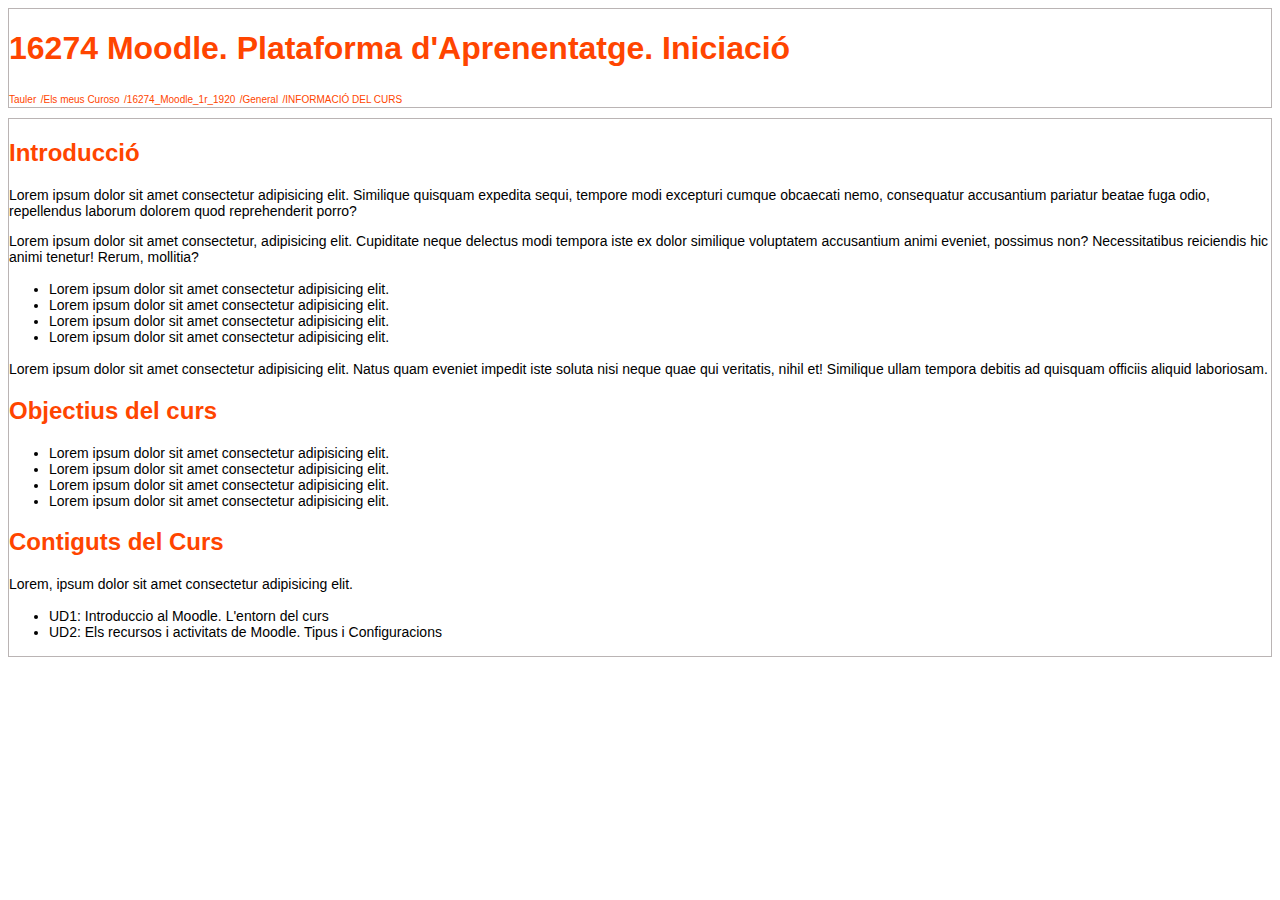
<file: 1. exercici moodle/index.html>
<!DOCTYPE html>
<html lang="es">
<head>
    <meta charset="UTF-8">
    <meta name="viewport" content="width=device-width, initial-scale=1.0">
    <title>MOODLE</title>
<link rel="stylesheet" href="./CSS/style.css">
</head>

<body>
    <header>
        <h1>16274 Moodle. Plataforma d'Aprenentatge. Iniciació </h1>
        <nav class="barra_nav">
            <a href="#" class="vinculo">Tauler</a>
            <a href="#" class="vinculo">/Els meus Curoso</a>
            <a href="#"class=vinculo>/16274_Moodle_1r_1920</a>
            <a href="#" class="vinculo">/General</a>
            <a href="#" class="vinculo">/INFORMACIÓ DEL CURS</a>
        </nav>
    </header>

    <main>
        <section>
            <h2>Introducció</h2>
            <p>Lorem ipsum dolor sit amet consectetur adipisicing elit. Similique quisquam expedita sequi, tempore modi excepturi cumque obcaecati nemo, consequatur accusantium pariatur beatae fuga odio, repellendus laborum dolorem quod reprehenderit porro?</p>
            <p>Lorem ipsum dolor sit amet consectetur, adipisicing elit. Cupiditate neque delectus modi tempora iste ex dolor similique voluptatem accusantium animi eveniet, possimus non? Necessitatibus reiciendis hic animi tenetur! Rerum, mollitia?</p>
            <ul>
                <li>Lorem ipsum dolor sit amet consectetur adipisicing elit.</li>
                <li>Lorem ipsum dolor sit amet consectetur adipisicing elit.</li>
                <li>Lorem ipsum dolor sit amet consectetur adipisicing elit.</li>
                <li>Lorem ipsum dolor sit amet consectetur adipisicing elit.</li>
            </ul>
            <p>Lorem ipsum dolor sit amet consectetur adipisicing elit. Natus quam eveniet impedit iste soluta nisi neque quae qui veritatis, nihil et! Similique ullam tempora debitis ad quisquam officiis aliquid laboriosam.</p>
        </section>

        <section>
            <h2>Objectius del curs</h2>
            <ul>
                <li>Lorem ipsum dolor sit amet consectetur adipisicing elit. </li>
                <li>Lorem ipsum dolor sit amet consectetur adipisicing elit. </li><li>Lorem ipsum dolor sit amet consectetur adipisicing elit. </li><li>Lorem ipsum dolor sit amet consectetur adipisicing elit. </li>
            </ul>
        </section>

        <section>
            <h2>Contiguts del Curs</h2>
            <p>Lorem, ipsum dolor sit amet consectetur adipisicing elit.</p>
            <ul>
                <li>UD1: Introduccio al Moodle. L'entorn del curs</li>
                <li>UD2: Els recursos i activitats de Moodle. Tipus i Configuracions</li>
            </ul>
        </section>
    </main>

</body>
</html>
</file>
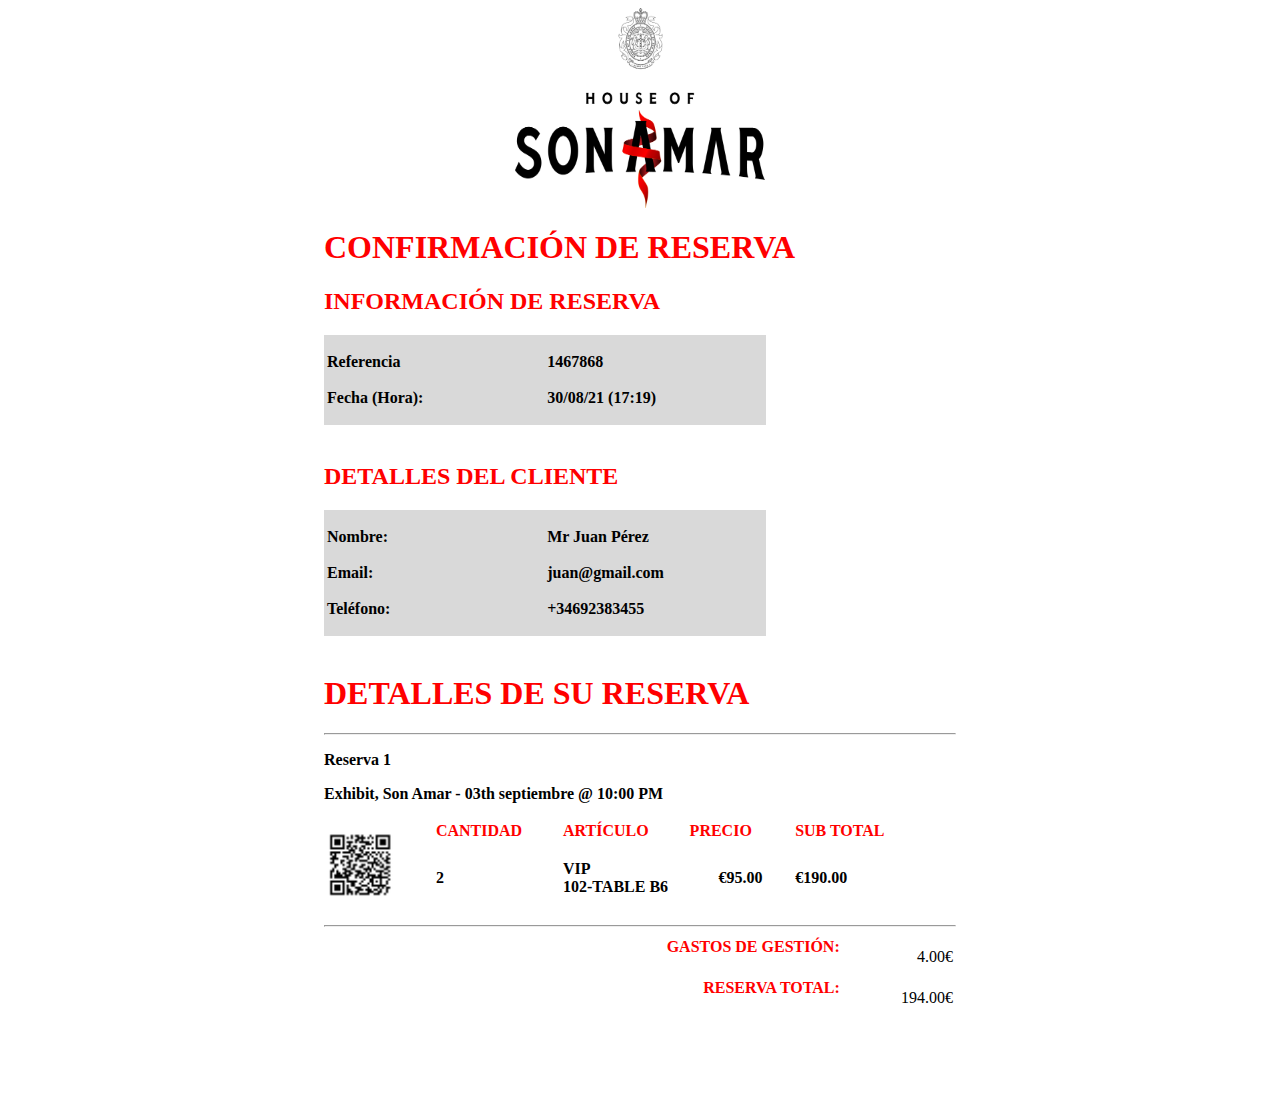
<file: 2. Entrada espectacle/index.html>
<!DOCTYPE html>
<html lang="es">
<head>
    <meta charset="UTF-8">
    <meta name="viewport" content="width=device-width, initial-scale=1.0">
    <title>ENTRADA ESPECTACLE</title>
    <link rel="stylesheet" href="./CSS/style.css">

</head>

<body>
    <header>
        <img class="logo" src="./IMG/son amar.png" alt="logo son amar">
    </header> 
</body>
    <main>
        <h1>CONFIRMACIÓN DE RESERVA</h1>

        <h2>INFORMACIÓN DE RESERVA</h2>
        <table class="tabla1">
            <tr>
                <td class="col1">Referencia</td>
                <td class="col2">1467868</td>
            </tr>
            <tr>
                <td class="col1">Fecha (Hora):</td>
                <td class="col2">30/08/21 (17:19)</td>
            </tr>
        </table>
       
        <br>
    
        <h2> DETALLES DEL CLIENTE</h2>
        <table class="tabla2">
            <tr>
                <td class="col1">Nombre:</td>
                <td class="col2">Mr Juan Pérez</td>
            </tr>
            <tr>
                <td class="col1">Email:</td>
                <td class="col2">juan@gmail.com</td>
            </tr>
            <tr>
                <td class="col1">Teléfono:</td>
                <td class="col2">+34692383455</td>
            </tr>
        </table>
    
    <br>
    <h1>DETALLES DE SU RESERVA</h1>
    <hr>

    <p>Reserva 1</p>
    <p>Exhibit, Son Amar - 03th septiembre @ 10:00 PM</p>
    
    <table class="tabla3">
    <tr>
        <td rowspan="2">
            <img src="./IMG/QR.png">
        </td>
    
        <th class="col2">CANTIDAD</th>
        <th class="col3">ARTÍCULO</th>
        <th class="col4">PRECIO</th>
        <th class="col5">SUB TOTAL</th>
    </tr>
    
    <tr>
        <td class="dato_col2">2</td>
        <td class="dato_col3">
            <p>VIP<br> 102-TABLE B6</p>
        </td>
        <td class="dato_col4">€95.00</td>
        <td class="dato_col5">€190.00</td>
    </tr>
    <tr>

        
        
    </tr>
    </table>
    <hr>
    <table class="tabla4">
        <tr>
            <th class="col1">GASTOS DE GESTIÓN:</th>
            <td class="col2">4.00€</td>
        </tr>
        <tr>
            <th class="col1"> RESERVA TOTAL:</th>
            <td class="col2">194.00€</td>
        </tr>
    </table>
    </main>
</html>
</file>
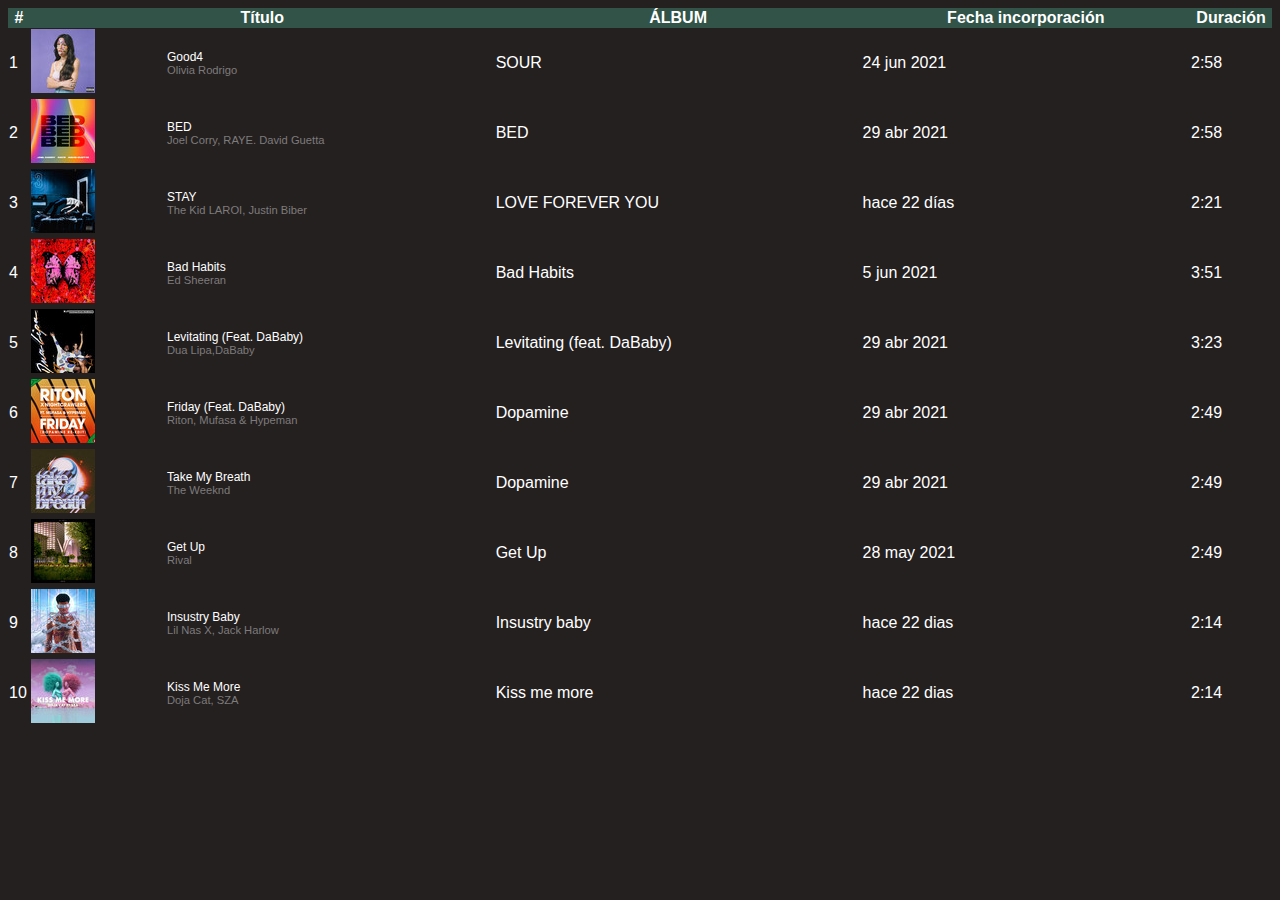
<file: 3. tabla spotify/index.html>
<!DOCTYPE html>
<html lang="es">
<head>
    <meta charset="UTF-8">
    <meta name="viewport" content="width=device-width, initial-scale=1.0">
    <title>Tabla Spotify</title>
    <link rel="stylesheet" href="./CSS/style.css"
</head>
<body>
    <table class="tabla">
        <tr>
            <th>#</th>
            <th colspan="2">Título</th>
            <th>ÁLBUM</th>
            <th>Fecha incorporación</th>
            <th>Duración</th>
        </tr>

        <tr>
            <td class="numero">1</td>
            <td class="imagen"><img src="./IMG/album1.jpg" alt="album1"></td>
            <td class="tema"> <p>Good4 <span>Olivia Rodrigo</span></p> </td>
            <td class="album">SOUR</td>
            <td class="fecha">24 jun 2021</td>
            <td class="duracion">2:58</td>

        </tr>
        <tr>
            <td class="numero">2</td>
            <td class="imagen"><img src="./IMG/album2.jpg" alt="album2"></td>
            <td class="tema"> <p>BED <span>Joel Corry, RAYE. David Guetta</span></p> </td>
            <td class="album">BED</td>
            <td class="fecha">29 abr 2021</td>
            <td class="duracion">2:58</td>
        </tr>
        <tr>
            <td class="numero">3</td>
            <td class="imagen"><img src="./IMG/album3.jpg" alt="album3"</td>
            <td class="tema"> <p>STAY <span>The Kid LAROI, Justin Biber</span></p></td>
            <td class="album">LOVE FOREVER YOU</td>
            <td class="fecha">hace 22 días</td>
            <td class="duracion">2:21</td>
        </tr>
        <tr>
            <td class="numero">4</td>
            <td class="imagen"><img src="./IMG/album4.jpg" alt="album4"></td>
            <td class="tema"> <p>Bad Habits<span>Ed Sheeran</span></p> </td>
            <td class="album">Bad Habits</td>
            <td class="fecha">5 jun 2021</td>
            <td class="duracion">3:51</td>
        </tr>
        <tr>
            <td class="numero">5</td>
            <td class="imagen"><img src="./IMG/album5.jpg" alt="album5"></td>
            <td class="tema"> <p>Levitating (Feat. DaBaby)<span>Dua Lipa,DaBaby</span></p> </td>
            <td class="album">Levitating (feat. DaBaby)</td>
            <td class="fecha">29 abr 2021</td>
            <td class="duracion">3:23</td>
        </tr>
        <tr>
            <td class="numero">6</td>
            <td class="imagen"><img src="./IMG/album6.jpg" alt="album6"></td>
            <td class="tema"> <p>Friday (Feat. DaBaby)<span>Riton, Mufasa & Hypeman</span></p> </td>
            <td class="album">Dopamine</td>
            <td class="fecha">29 abr 2021</td>
            <td class="duracion">2:49</td>
        </tr>
        <tr>
            <td class="numero">7</td>
            <td class="imagen"><img src="./IMG/album7.jpg" alt="album7"></td>
            <td class="tema"> <p>Take My Breath<span>The Weeknd</span></p> </td>
            <td class="album">Dopamine</td>
            <td class="fecha">29 abr 2021</td>
            <td class="duracion">2:49</td>
        </tr>
        <tr>
            <td class="numero">8</td>
            <td class="imagen"><img src="./IMG/album8.jpg" alt="album8"></td>
            <td class="tema"> <p>Get Up<span>Rival</span></p> </td>
            <td class="album">Get Up</td>
            <td class="fecha">28 may 2021</td>
            <td class="duracion">2:49</td>
        </tr>
        <tr>
            <td class="numero">9</td>
            <td class="imagen"><img src="./IMG/album9.jpg" alt="album9"></td>
            <td class="tema"> <p>Insustry Baby<span>Lil Nas X, Jack Harlow</span></p> </td>
            <td class="album">Insustry baby</td>
            <td class="fecha">hace 22 dias</td>
            <td class="duracion">2:14</td>
        </tr>
        <tr>
            <td class="numero">10</td>
            <td class="imagen"><img src="./IMG/album10.jpg" alt="album10"></td>
            <td class="tema"> <p>Kiss Me More<span>Doja Cat, SZA</span></p> </td>
            <td class="album">Kiss me more</td>
            <td class="fecha">hace 22 dias</td>
            <td class="duracion">2:14</td>
        </tr>
    </table>
  
</body>
</html>
</file>
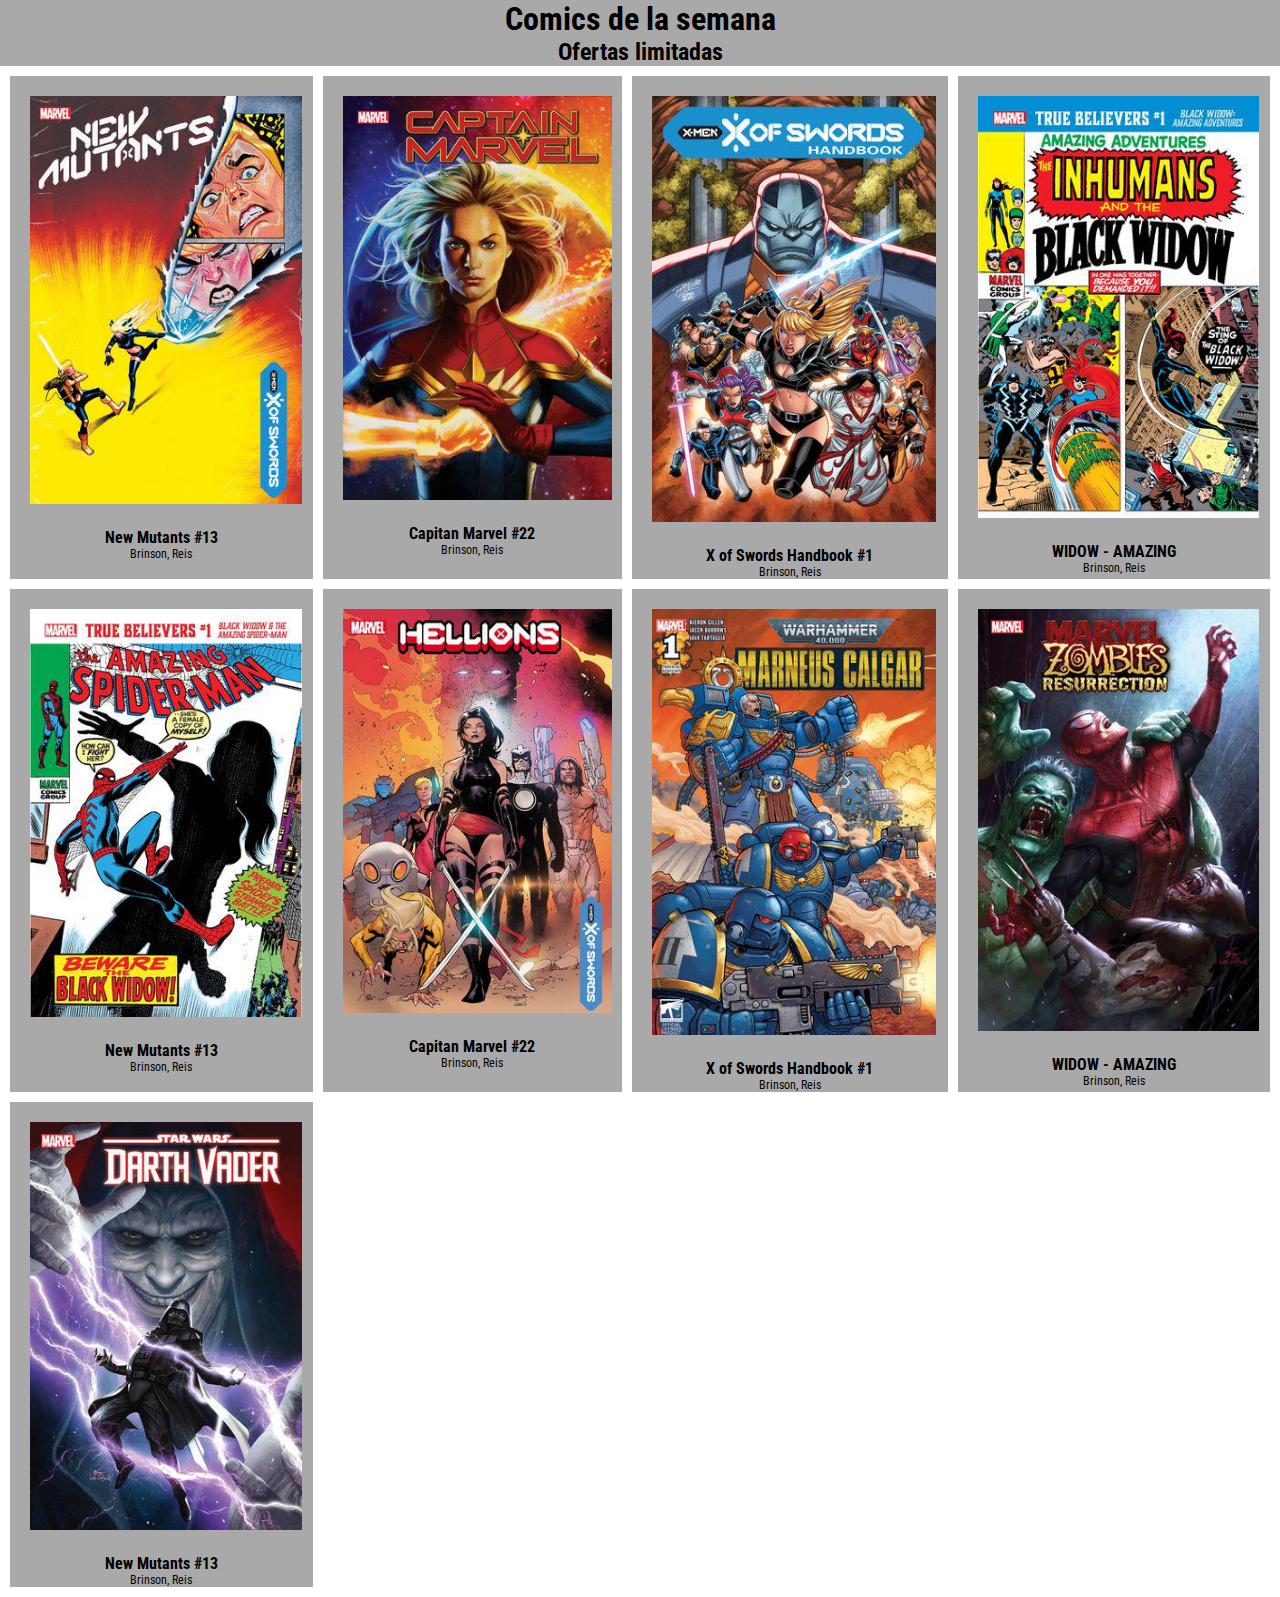
<file: 4. Marvel/index.html>
<!DOCTYPE html>
<html lang="es">
<head>
    <meta charset="UTF-8">
    <meta name="viewport" content="width=device-width, initial-scale=1.0">
    <link rel="stylesheet" href="style.css">
    <title>MARVEL</title>
</head>
<body>
    <header>
        <h1>Comics de la semana</h1>
        <h2>Ofertas limitadas</h2>
    </header>

    <main class="grid-container">
        <div class="tarjeta">
            <img src="./IMG/comic-1.jpg" alt="Comic 1">
            <h3>New Mutants #13</h3>
            <p class="autor">Brinson, Reis</p>
         </div>

         <div class="tarjeta">
            <img src="./IMG/comic-2.jpg" alt="Comic 2">
            <h3>Capitan Marvel #22</h3>
            <p class="autor">Brinson, Reis</p>
         </div>

         <div class="tarjeta">
            <img src="./IMG/comic-3.jpg" alt="Comic 3">
            <h3>X of Swords Handbook #1</h3>
            <p class="autor">Brinson, Reis</p>
         </div>

         <div class="tarjeta">
            <img src="./IMG/comic-4.jpg" alt="Comic 4">
            <h3>WIDOW - AMAZING</h3>
            <p class="autor">Brinson, Reis</p>
         </div>

         <div class="tarjeta">
            <img src="./IMG/comic-5.jpg" alt="Comic 5">
            <h3>New Mutants #13</h3>
            <p class="autor">Brinson, Reis</p>
         </div>

         <div class="tarjeta">
            <img src="./IMG/comic-6.jpg" alt="Comic 6">
            <h3>Capitan Marvel #22</h3>
            <p class="autor">Brinson, Reis</p>
         </div>

         <div class="tarjeta">
            <img src="./IMG/comic-7.jpg" alt="Comic 7">
            <h3>X of Swords Handbook #1</h3>
            <p class="autor">Brinson, Reis</p>
         </div>

         <div class="tarjeta">
            <img src="./IMG/comic-8.jpg" alt="Comic 8">
            <h3>WIDOW - AMAZING</h3>
            <p class="autor">Brinson, Reis</p>
         </div>

         <div class="tarjeta">
            <img src="./IMG/comic-9.jpg" alt="Comic 9">
            <h3>New Mutants #13</h3>
            <p class="autor">Brinson, Reis</p>
         </div>

        
    </main>
    
</body>
</html>
</file>
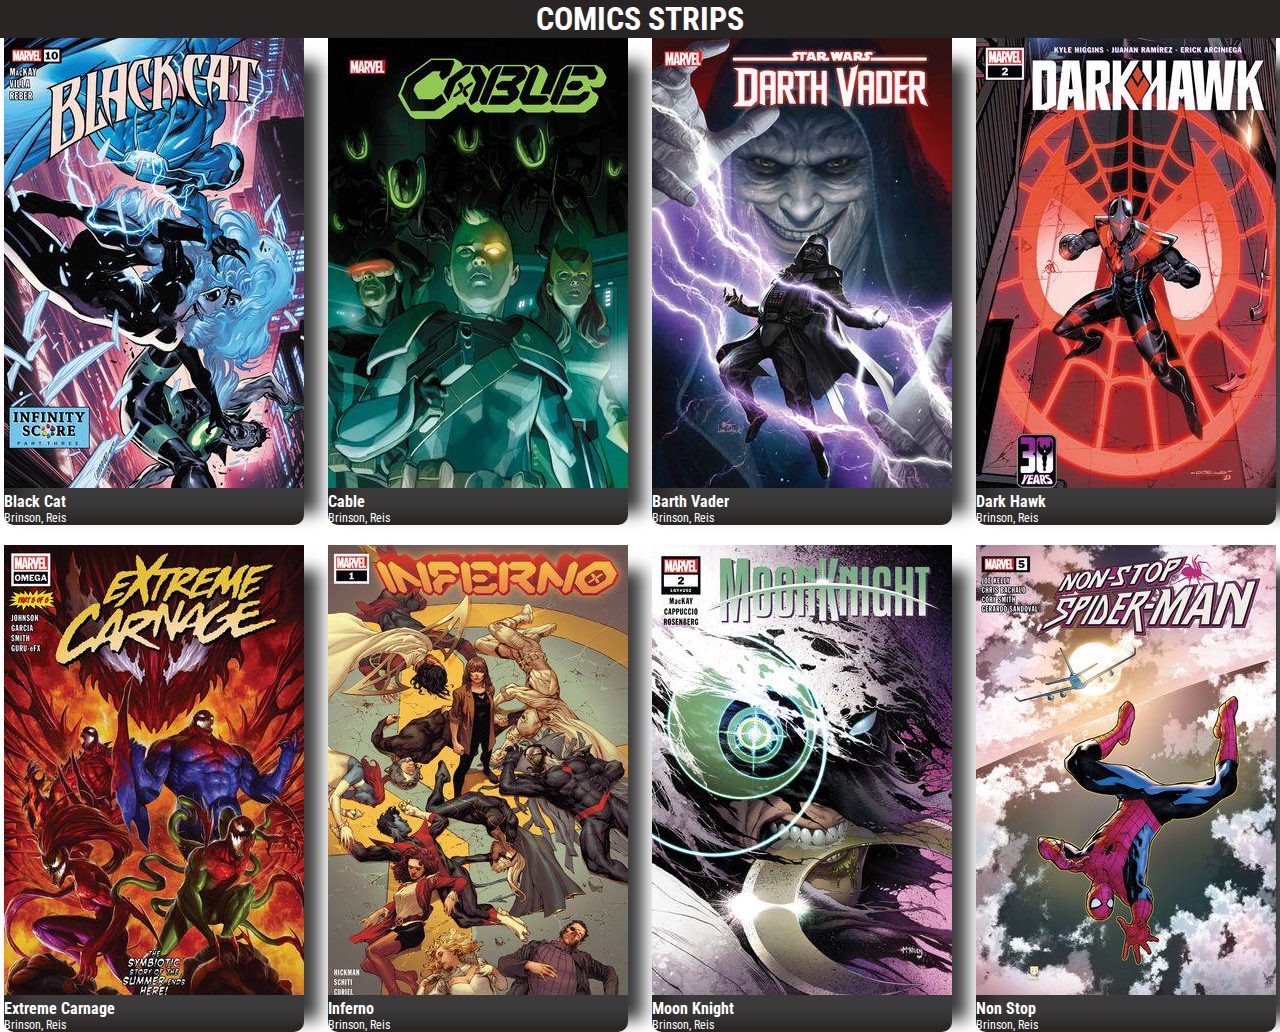
<file: 5. Marvel 2/index.html>
<!DOCTYPE html>
<html lang="es">
<head>
    <meta charset="UTF-8">
    <meta name="viewport" content="width=device-width, initial-scale=1.0">
    <link rel="stylesheet" href="./css/style.css">
    <title>Document</title>

</head>
<body>
    <header> 
        <h1>COMICS STRIPS</h1>

    </header>

    <main class="grid-container">
        <div class="tarjeta">
            <img src="./IMG/1.jpg" alt="1">
            <h3>Black Cat</h3>
            <p class="autor">Brinson, Reis</p>
         </div>

         <div class="tarjeta">
            <img src="./IMG/2.jpg" alt="2">
            <h3>Cable</h3>
            <p class="autor">Brinson, Reis</p>
         </div>

         <div class="tarjeta">
            <img src="./IMG/3.jpg" alt="3">
            <h3>Barth Vader</h3>
            <p class="autor">Brinson, Reis</p>
         </div>

         <div class="tarjeta">
            <img src="./IMG/4.jpg" alt="4">
            <h3>Dark Hawk</h3>
            <p class="autor">Brinson, Reis</p>
         </div>

         <div class="tarjeta">
            <img src="./IMG/5.jpg" alt="5">
            <h3>Extreme Carnage</h3>
            <p class="autor">Brinson, Reis</p>
         </div>

         <div class="tarjeta">
            <img src="./IMG/6.jpg" alt="6">
            <h3>Inferno</h3>
            <p class="autor">Brinson, Reis</p>
         </div>

         <div class="tarjeta">
            <img src="./IMG/7.jpg" alt="7">
            <h3>Moon Knight</h3>
            <p class="autor">Brinson, Reis</p>
         </div>

         <div class="tarjeta">
            <img src="./IMG/8.jpg" alt="8">
            <h3>Non Stop</h3>
            <p class="autor">Brinson, Reis</p>
         </div>

    </main>
    
</body>
</html>
</file>
<file: 1. exercici moodle/CSS/style.css>
body{
    font-family: Arial, Helvetica, sans-serif;
}

h1,h2{
    color:orangered;
}



.vinculo {
    color:orangered;
    background-color: transparent;
    text-decoration:none;
    font-size: 10px;
}

p, li{
    font-size: 14px;
}

header, main{
    border: 1px solid rgb(186, 180, 180); 
    border-collapse: collapse;
    margin-bottom: 10px;
}
</file>
<file: 2. Entrada espectacle/CSS/style.css>
.logo {
    display: block;
    width: 250px;
    height: 200px;
    margin-left:auto;
    margin-right: auto;
}

main {
    display: block;
    width: 50%;
    margin-left: auto;
    margin-right: auto;
}

h1, h2{
    color:red;
}



th{
    color: red;
}


.tabla1 {
    background-color: rgb(217, 217, 217);
    font-weight: bolder;
    width: 70%;
    padding-block: 8px;
}

.tabla1 td {
    text-align: left;
    width: 200px;
    padding-block: 8px;
}

.tabla2 {
    background-color: rgb(217, 217, 217);
    font-weight: bolder;
    width: 70%;
    padding-block: 8px;
}

.tabla2 td {
    text-align: left;
    width: 200px;
    padding-block: 8px;
}

p {
    font-weight: bolder;
}

.tabla3 {
    font-weight: bolder;
    width:  90%;
}

.tabla3 td {
    text-align: left;
    width: 450px;
}

.tabla3 th {
    color: red;
    text-align: left;
}

.tabla3 .col2{
    width: 60px;
}


.tabla3 .col3{
    width: 200px;
}

.tabla3 .dato_col3 {
    text-align: left;
}

.tabla3 .col4{
    width: 80px;
}

.tabla3 .dato_col4 {
    text-align: center;
}

.tabla4 {
    display: block;
    margin-left: auto;
    margin-right: 0px;
    width: 300px;
    margin-bottom: 100px;
    text-align: right;
}

.tabla4 th{
    color: red;
    padding-bottom: 20px;
}

.tabla4 .col1 {
    width: 200px;
}

.tabla4 .col2 {
    width: 120px;

}
</file>
<file: 3. tabla spotify/CSS/style.css>
body {
    background-color: rgb(36, 32, 32);
    color: white;
    font-family: Arial, Helvetica, sans-serif;
    font-size: 16px;
}

tr {
    color: white;
}


.tabla {
    width: 100%;
    height: 80px;
    border-collapse: collapse;
}

.tabla .numero {
    width: 20px;
}

.tabla .titulo {
    width: 105px;
}

.tabla .duracion {
    width: 80px;
}

.tema {
    font-size: 12px;
}

.tema span {
    display: block;
    width: 100%;
    font-size: 0.7rem;
    color: rgb(126, 123, 123);
}

th {
    background-color: rgb(49, 83, 72);
}
</file>
<file: 4. Marvel/style.css>
@import url('https://fonts.googleapis.com/css2?family=Roboto+Condensed:wght@400;600;700&display=swap');

* {
    margin: 0;
    padding: 0;
}

body {
    width: 100%;
    font-family: 'Roboto Condensed', sans-serif;
}

header {
    font-family: 'Roboto Condensed', sans-serif;
    width: 100%;
    text-align: center;
    background-color: darkgray;
}

.grid-container {
    display: grid;
    grid-template-columns: auto auto auto auto ;
    padding: 10px;
    gap: 10px;
}

.grid-container .tarjeta {
    display: block;
    margin-left: auto;
    margin-right: auto;
    background-color: darkgrey;
    width: 100%;
}

.grid-container .tarjeta img {
    width: 90%;
    padding: 20px;

}

.tarjeta h3 {
    font-size: 16px;
}

.tarjeta p {
    font-size: 12px;
}

.tarjeta h3, .tarjeta p {
    text-align: center;
}
</file>
<file: 5. Marvel 2/css/style.css>
@import url('https://fonts.googleapis.com/css2?family=Roboto+Condensed:wght@400;600;700&display=swap');

* {
    margin: 0;
    padding: 0;
}

body {
    width: 100%;
    font-family: 'Roboto Condensed', sans-serif;
}

header {
    font-family: 'Roboto Condensed', sans-serif;
    width: 100%;
    text-align: center;
    background-color: rgb(42, 37, 37);
}

.grid-container {
    display: grid;
    grid-template-columns: auto auto auto auto ;
    gap: 20px;
    justify-content: space-evenly;
}

.grid-container .tarjeta {
    display: block;
    margin-left: auto;
    margin-right: auto;
    background-color: rgb(42, 37, 37);
    width: 100%;
}

.tarjeta {
    background-color: rgb(29, 28, 20);
    width: 100%;
    border-radius: 10px;
}

.tarjeta .imagen {
    display: block;
    margin-left: auto;
    margin-right: auto;
    width: 80px;
    padding: 20px;

}

.tarjeta h3 {
    font-size: 16px;
}

.tarjeta p {
    font-size: 12px;
}

.tarjeta h3, .tarjeta p {
    color: white;
}

h1{
    color: white;
}

img{
    box-shadow: 15px 25px 15px rgb(60, 59, 59);
}
</file>
